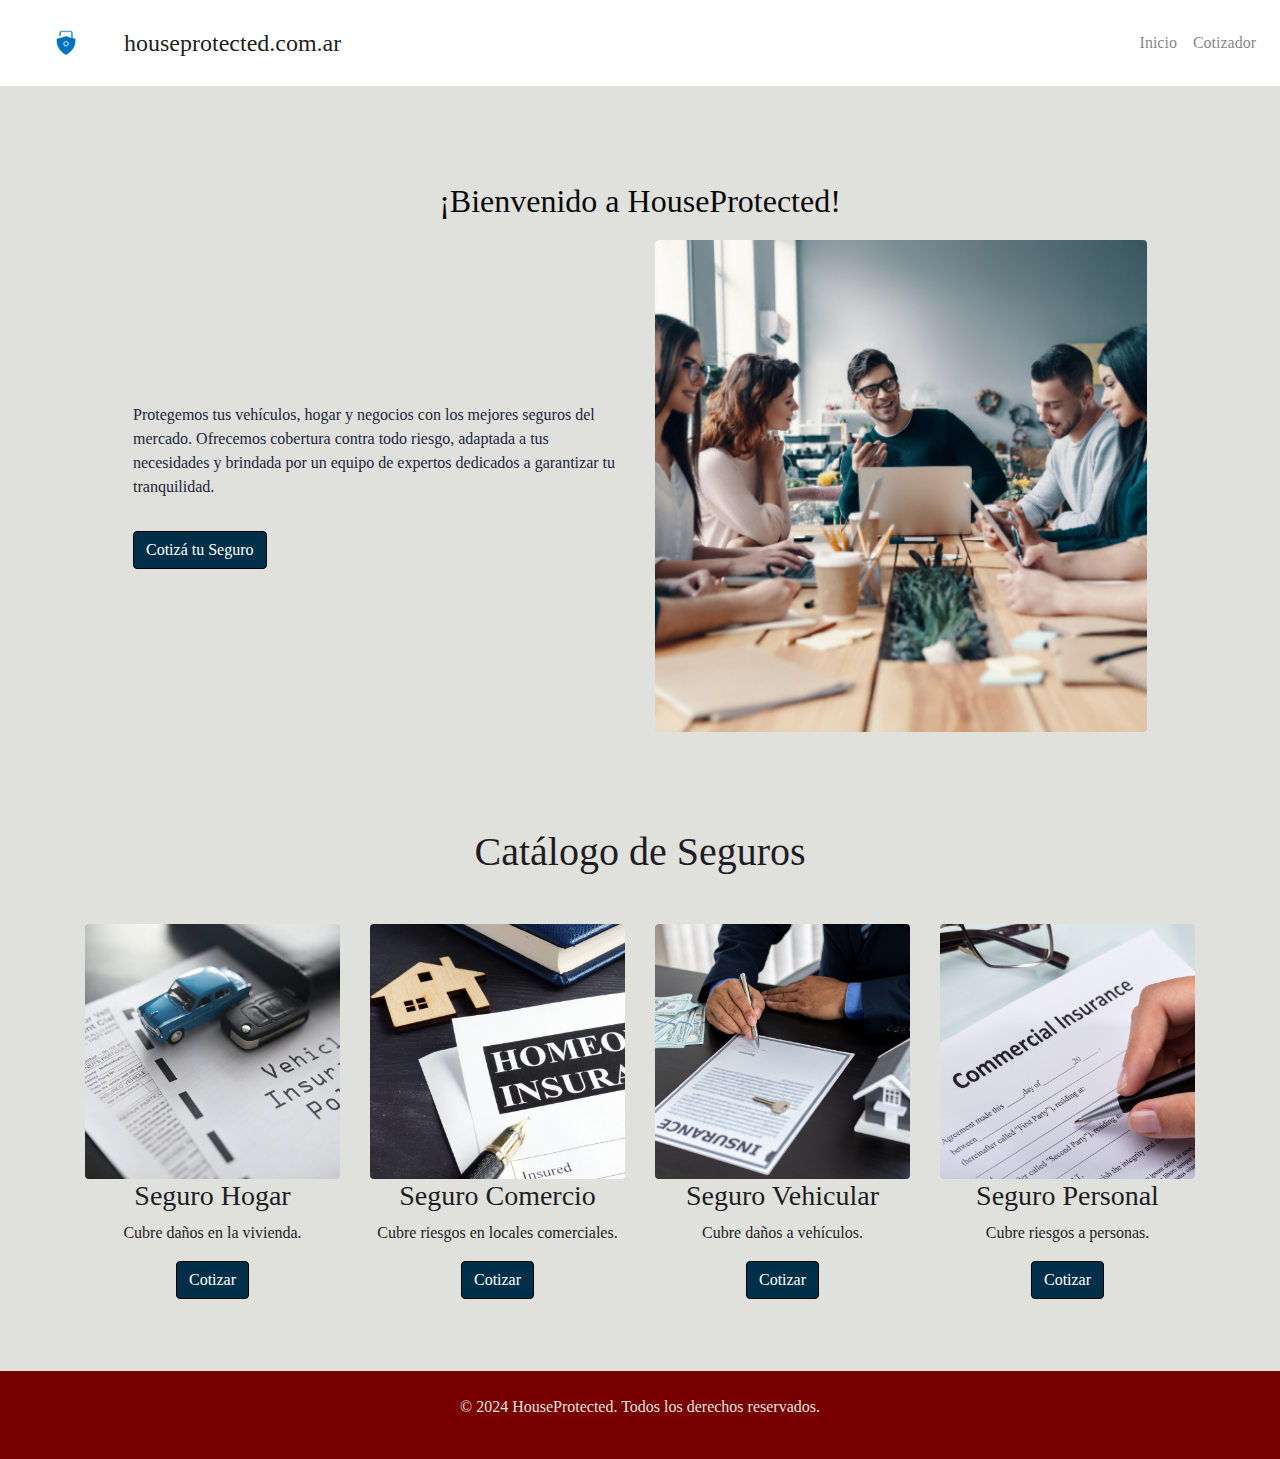
<file: index.html>
<!DOCTYPE html>
<html lang="es">

<head>
    <meta charset="UTF-8">
    <meta name="viewport" content="width=device-width, initial-scale=1.0">
    <title>Catálogo de Seguros - HouseProtected</title>
    <link rel="stylesheet" href="https://stackpath.bootstrapcdn.com/bootstrap/4.5.2/css/bootstrap.min.css">
    <link rel="stylesheet" href="index.css">
</head>

<body>
    <header>
        <nav class="navbar navbar-expand-lg navbar-light">
            <a class="navbar-brand d-flex align-items-center" href="#">
                <img src="img/logo.png" alt="Logo" class="logo-img">
                <span class="ml-2">houseprotected.com.ar</span>
            </a>
            <button class="navbar-toggler" type="button" data-toggle="collapse" data-target="#navbarNav" aria-controls="navbarNav" aria-expanded="false" aria-label="Toggle navigation">
                <span class="navbar-toggler-icon"></span>
            </button>
            <div class="collapse navbar-collapse" id="navbarNav">
                <ul class="navbar-nav ml-auto">
                    <li class="nav-item"><a class="nav-link" href="index.html">Inicio</a></li>
                    <li class="nav-item"><a class="nav-link" href="cotizador.html">Cotizador</a></li>
    
                </ul>
            </div>
        </nav>
    </header>

    <main class="container my-5">
        <section class="introduccion p-5">
            <h2 class="text-center">¡Bienvenido a HouseProtected!</h2>
            <div class="row align-items-center">
                <div class="col-md-6">
                    <p>Protegemos tus vehículos, hogar y negocios con los mejores seguros del mercado. Ofrecemos cobertura contra todo riesgo, adaptada a tus necesidades y brindada por un equipo de expertos dedicados a garantizar tu tranquilidad.</p>
                    <a href="cotizador.html" class="btn btn-primary mt-3">Cotizá tu Seguro</a>
                </div>
                <div class="col-md-6">
                    <img src="img/equipo.png" alt="Equipo de Trabajo" class="img-fluid rounded">
                </div>
            </div>
        </section>

        <h1 class="text-center my-5">Catálogo de Seguros</h1>
        <div class="row text-center">
            <div class="col-lg-3 col-md-6 col-sm-12 mb-4">
                <img src="img/1.png" alt="Seguro Hogar" class="img-fluid catalog-img rounded">
                <h3>Seguro Hogar</h3>
                <p>Cubre daños en la vivienda.</p>
                <a href="cotizador.html" class="btn btn-primary">Cotizar</a>
            </div>
            <div class="col-lg-3 col-md-6 col-sm-12 mb-4">
                <img src="img/2.png" alt="Seguro Comercio" class="img-fluid catalog-img rounded">
                <h3>Seguro Comercio</h3>
                <p>Cubre riesgos en locales comerciales.</p>
                <a href="cotizador.html" class="btn btn-primary">Cotizar</a>
            </div>
            <div class="col-lg-3 col-md-6 col-sm-12 mb-4">
                <img src="img/3.png" alt="Seguro Vehicular" class="img-fluid catalog-img rounded">
                <h3>Seguro Vehicular</h3>
                <p>Cubre daños a vehículos.</p>
                <a href="cotizador.html" class="btn btn-primary">Cotizar </a>
            </div>
            <div class="col-lg-3 col-md-6 col-sm-12 mb-4">
                <img src="img/4.png" alt="Seguro Personal" class="img-fluid catalog-img rounded">
                <h3>Seguro Personal</h3>
                <p>Cubre riesgos a personas.</p>
                <a href="cotizador.html" class="btn btn-primary">Cotizar</a>
            </div>
        </div>
    </main>

    <footer class="text-center py-4">
        <p>&copy; 2024 HouseProtected. Todos los derechos reservados.</p>
    </footer>

    <!-- Enlaces a scripts -->
    <script src="https://code.jquery.com/jquery-3.5.1.min.js"></script>
    <script src="https://stackpath.bootstrapcdn.com/bootstrap/4.5.2/js/bootstrap.min.js"></script>
    <script src="index.js"></script>
</body>

</html>
</file>
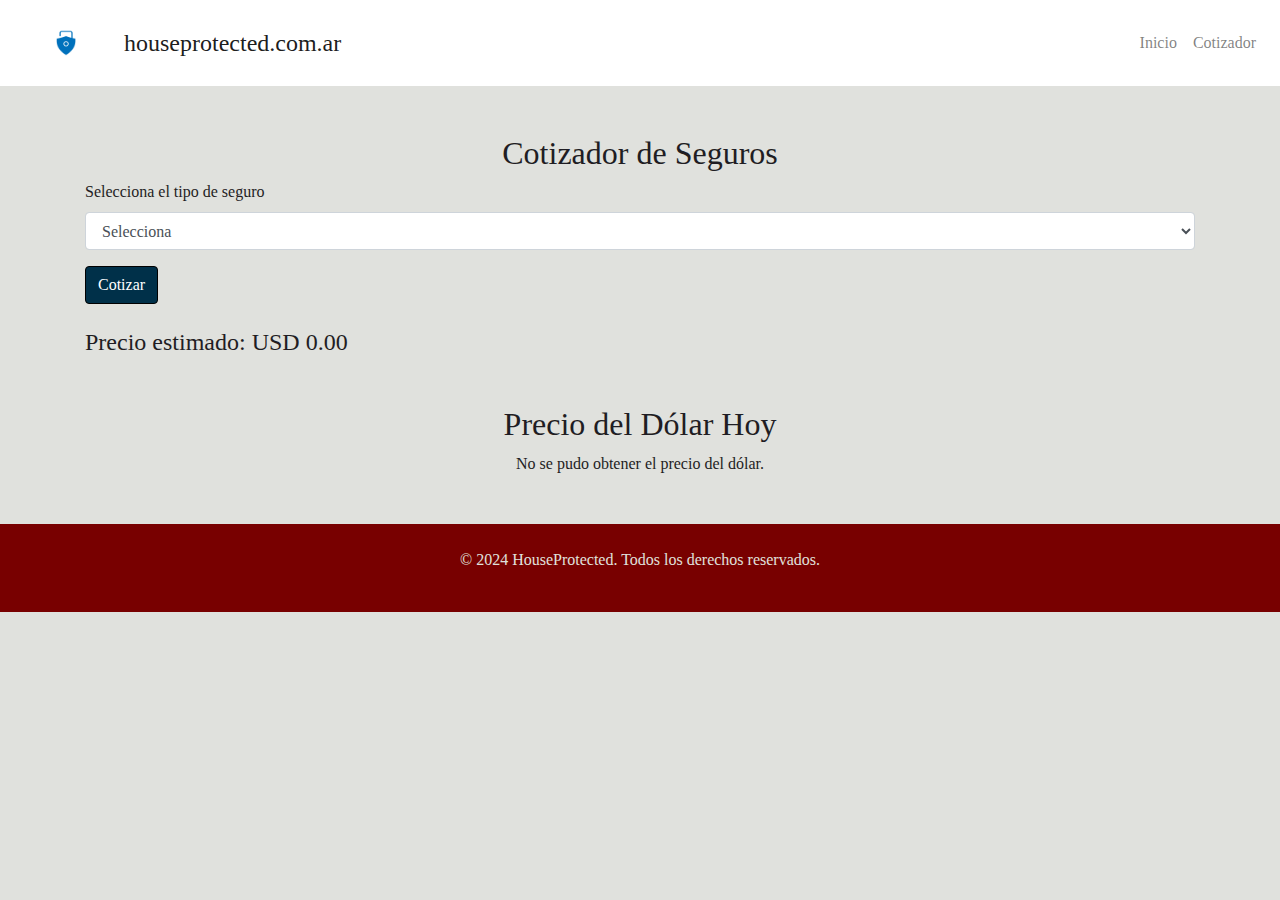
<file: cotizador.html>
<!DOCTYPE html>
<html lang="es">

<head>
    <meta charset="UTF-8">
    <meta name="viewport" content="width=device-width, initial-scale=1.0">
    <title>Cotizador de Seguros - HouseProtected</title>
    <link rel="stylesheet" href="https://stackpath.bootstrapcdn.com/bootstrap/4.5.2/css/bootstrap.min.css">
    <link rel="stylesheet" href="index.css">
</head>

<body>
    <header>
        <nav class="navbar navbar-expand-lg navbar-light">
            <a class="navbar-brand d-flex align-items-center" href="#">
                <img src="img/logo.png" alt="Logo" class="logo-img">
                <span class="ml-2">houseprotected.com.ar</span>
            </a>
            <button class="navbar-toggler" type="button" data-toggle="collapse" data-target="#navbarNav" aria-controls="navbarNav" aria-expanded="false" aria-label="Toggle navigation">
                <span class="navbar-toggler-icon"></span>
            </button>
            <div class="collapse navbar-collapse" id="navbarNav">
                <ul class="navbar-nav ml-auto">
                    <li class="nav-item"><a class="nav-link" href="index.html">Inicio</a></li>
                    <li class="nav-item"><a class="nav-link" href="cotizador.html">Cotizador</a></li>
    
                </ul>
            </div>
        </nav>
    </header>

    <main class="container my-5">
        <h2 class="text-center">Cotizador de Seguros</h2>
        <form id="cotizadorForm">
            <div class="form-group">
                <label for="tipoSeguro">Selecciona el tipo de seguro</label>
                <select id="tipoSeguro" class="form-control">
                    <option value="">Selecciona</option>
                    <option value="inmueble">Inmueble</option>
                    <option value="vehiculo">Vehículo</option>
                </select>
            </div>
            
            <div id="inmuebleFields" class="d-none">
                <div class="form-group">
                    <label for="tipoInmueble">Selecciona el tipo de inmueble</label>
                    <select id="tipoInmueble" class="form-control">
                        <option value="casa">Casa</option>
                        <option value="departamento">Departamento</option>
                        <option value="localComercial">Local Comercial</option>
                    </select>
                </div>
                <div class="form-group">
                    <label for="metrosCuadrados">Ingresa los metros cuadrados</label>
                    <input type="number" id="metrosCuadrados" class="form-control" placeholder="20" min="1">
                </div>
            </div>

            <div id="vehiculoFields" class="d-none">
                <div class="form-group">
                    <label for="tipoVehiculo">Selecciona el tipo de vehículo</label>
                    <select id="tipoVehiculo" class="form-control">
                        <option value="auto">Auto</option>
                        <option value="camioneta">Camioneta</option>
                    </select>
                </div>
                <div class="form-group">
                    <label for="marca">Marca</label>
                    <input type="text" id="marca" class="form-control" placeholder="Marca del vehículo">
                </div>
                <div class="form-group">
                    <label for="anio">Año</label>
                    <input type="number" id="anio" class="form-control" placeholder="Año del vehículo" min="1900">
                </div>
            </div>

            <button type="button" id="btnCotizar" class="btn btn-primary">Cotizar</button>
        </form>

        <div id="resultado" class="mt-4">
            <h4>Precio estimado: <span id="precioEstimado">USD 0.00</span></h4>
            <button id="btnContactar" class="btn btn-success d-none" data-toggle="modal" data-target="#modalContactar">Contactar</button>
        </div>

        <!-- Modal -->
        <div class="modal fade" id="modalContactar" tabindex="-1" aria-labelledby="modalLabel" aria-hidden="true">
            <div class="modal-dialog">
                <div class="modal-content">
                    <div class="modal-header">
                        <h5 class="modal-title" id="modalLabel">Solicitar Cotización</h5>
                        <button type="button" class="close" data-dismiss="modal" aria-label="Close">
                            <span aria-hidden="true">&times;</span>
                        </button>
                    </div>
                    <div class="modal-body">
                        <p>Por favor, ingresa tu información de contacto para que un agente te llame y te asesore.</p>
                        <form id="contactForm">
                            <div class="form-group">
                                <label for="nombre">Nombre:</label>
                                <input type="text" id="nombre" class="form-control">
                            </div>
                            <div class="form-group">
                                <label for="email">Email:</label>
                                <input type="email" id="email" class="form-control">
                            </div>
                            <div class="form-group">
                                <label for="telefono">Teléfono:</label>
                                <input type="tel" id="telefono" class="form-control">
                            </div>
                            <button type="submit" class="btn btn-primary">Enviar</button>
                        </form>
                    </div>
                </div>
            </div>
        </div>

        <section id="precioDolar" class="mt-5 text-center">
            <h2>Precio del Dólar Hoy</h2>
            <p id="dolarPrecio">Cargando precio del dólar...</p>
        </section>
    </main>

    <footer class="text-center py-4">
        <p>&copy; 2024 HouseProtected. Todos los derechos reservados.</p>
    </footer>

    <script src="https://code.jquery.com/jquery-3.5.1.min.js"></script>
    <script src="https://stackpath.bootstrapcdn.com/bootstrap/4.5.2/js/bootstrap.min.js"></script>
    <script src="index.js"></script>
</body>

</html>
</file>
<file: index.css>
/* Reseteo de márgenes y padding */
* {
    padding: 0;
    margin: 0;
    box-sizing: border-box;
}

/* Estilo general */
body {
    font-family: 'Georgia', serif; 
    color: #1f1d23;
    background-color: #E0E1DD; 
}

/* header */
header {
    background-color: #ffffff; 
}

.logo-img {
    width: 100px; 
}

header .navbar-brand {
    font-size: 1.5rem;
    color: #0D1B2A; 
}

.navbar-nav .nav-link {
    color: #0D1B2A; 
}

/* sección */
.introduccion {
    background-color: #E0E1DD; 
    color: #1B263B;
    border-radius: 10px;
    padding: 20px;
}

.introduccion h2 {
    color: #0b090a;
    margin-bottom: 20px;
}

.introduccion img {
    width: 100%; /* Ancho completo en móviles */
    border-radius: 10px;
}

/* botones */
.btn-primary {
    background-color: #003049;
    border-color: #000000;
}

.btn-primary:hover {
    background-color: #669BBC;
    border-color: #000000;
}

/* footer */
footer {
    background-color: #780000;
    color: #E0E1DD; 
    padding: 10px;
}

/* Media query mobile */
@media (max-width: 768px) {
    .logo-img {
        width: 30px; 
    }

    .introduccion img {
        width: 100%; 
        margin-top: 20px;
    }

    .catalog-img {
        width: 80%; 
        margin: 0 auto; 
    }


}
</file>
